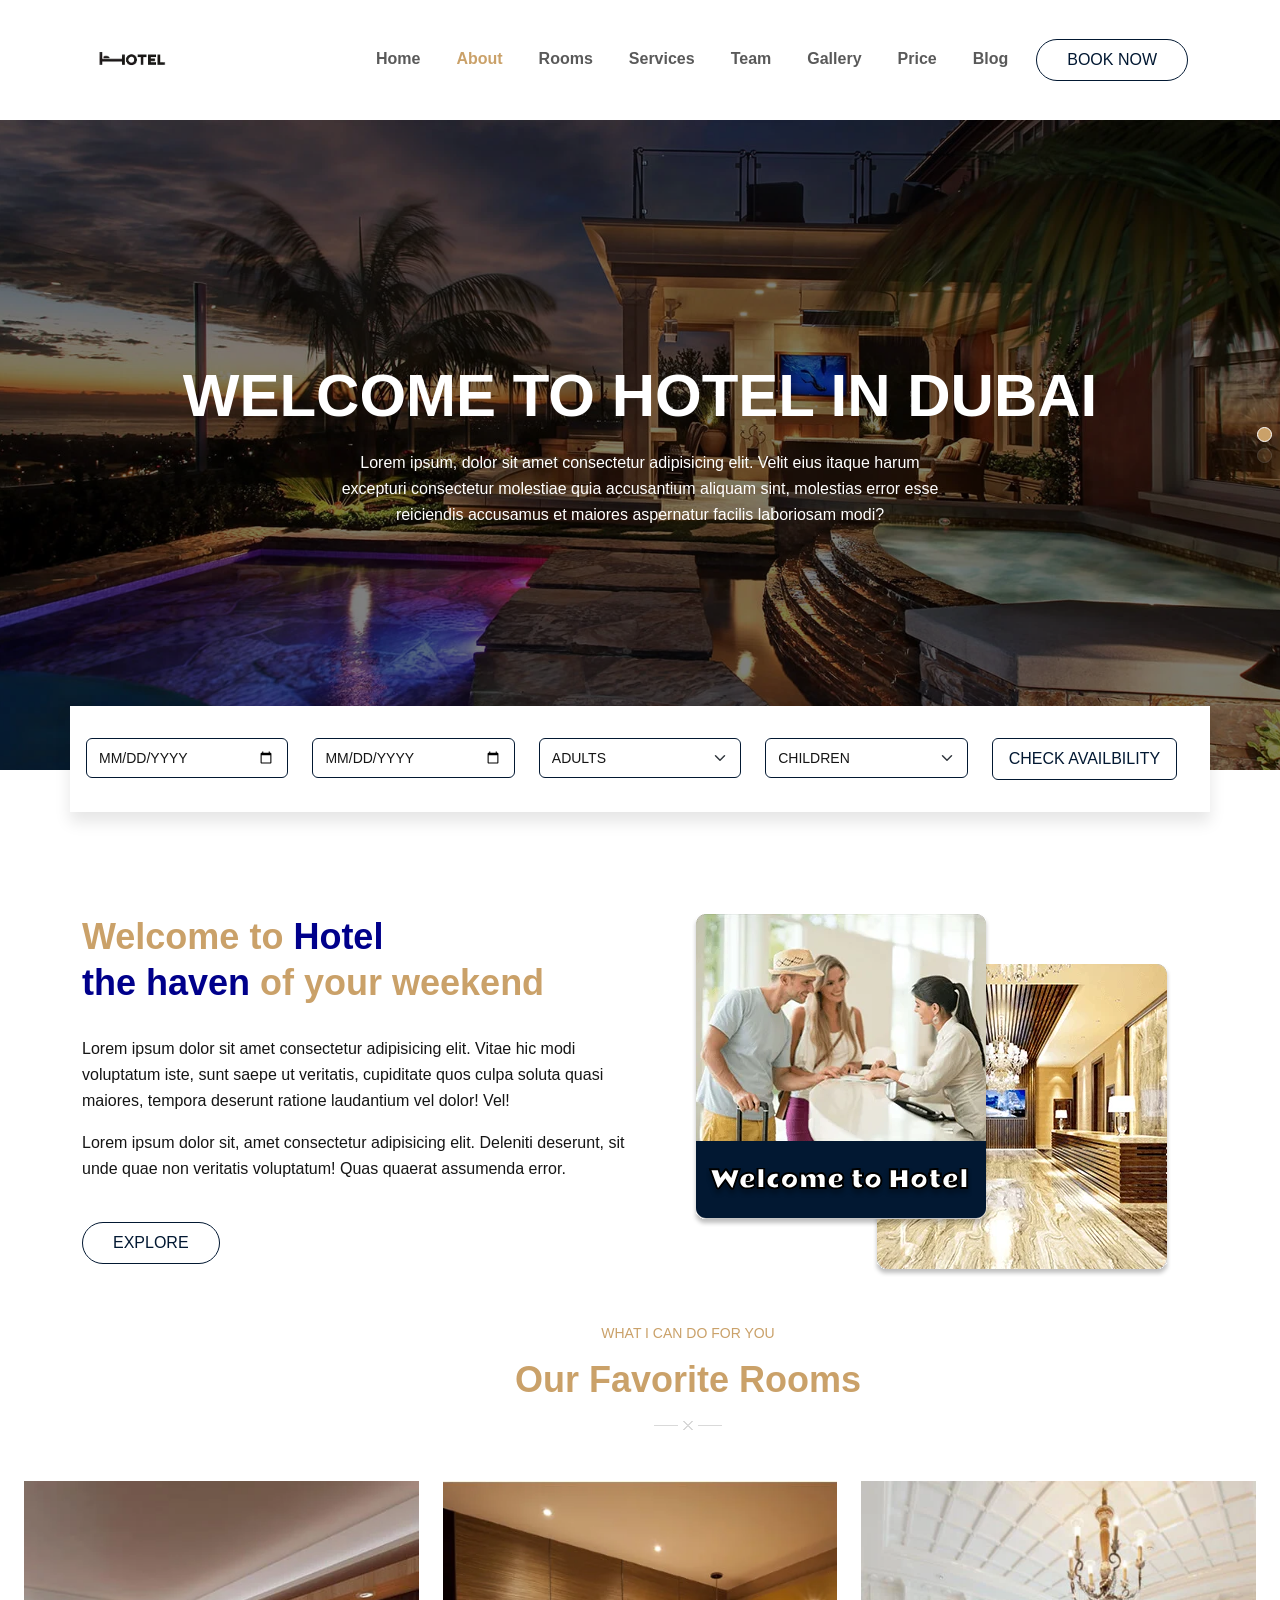
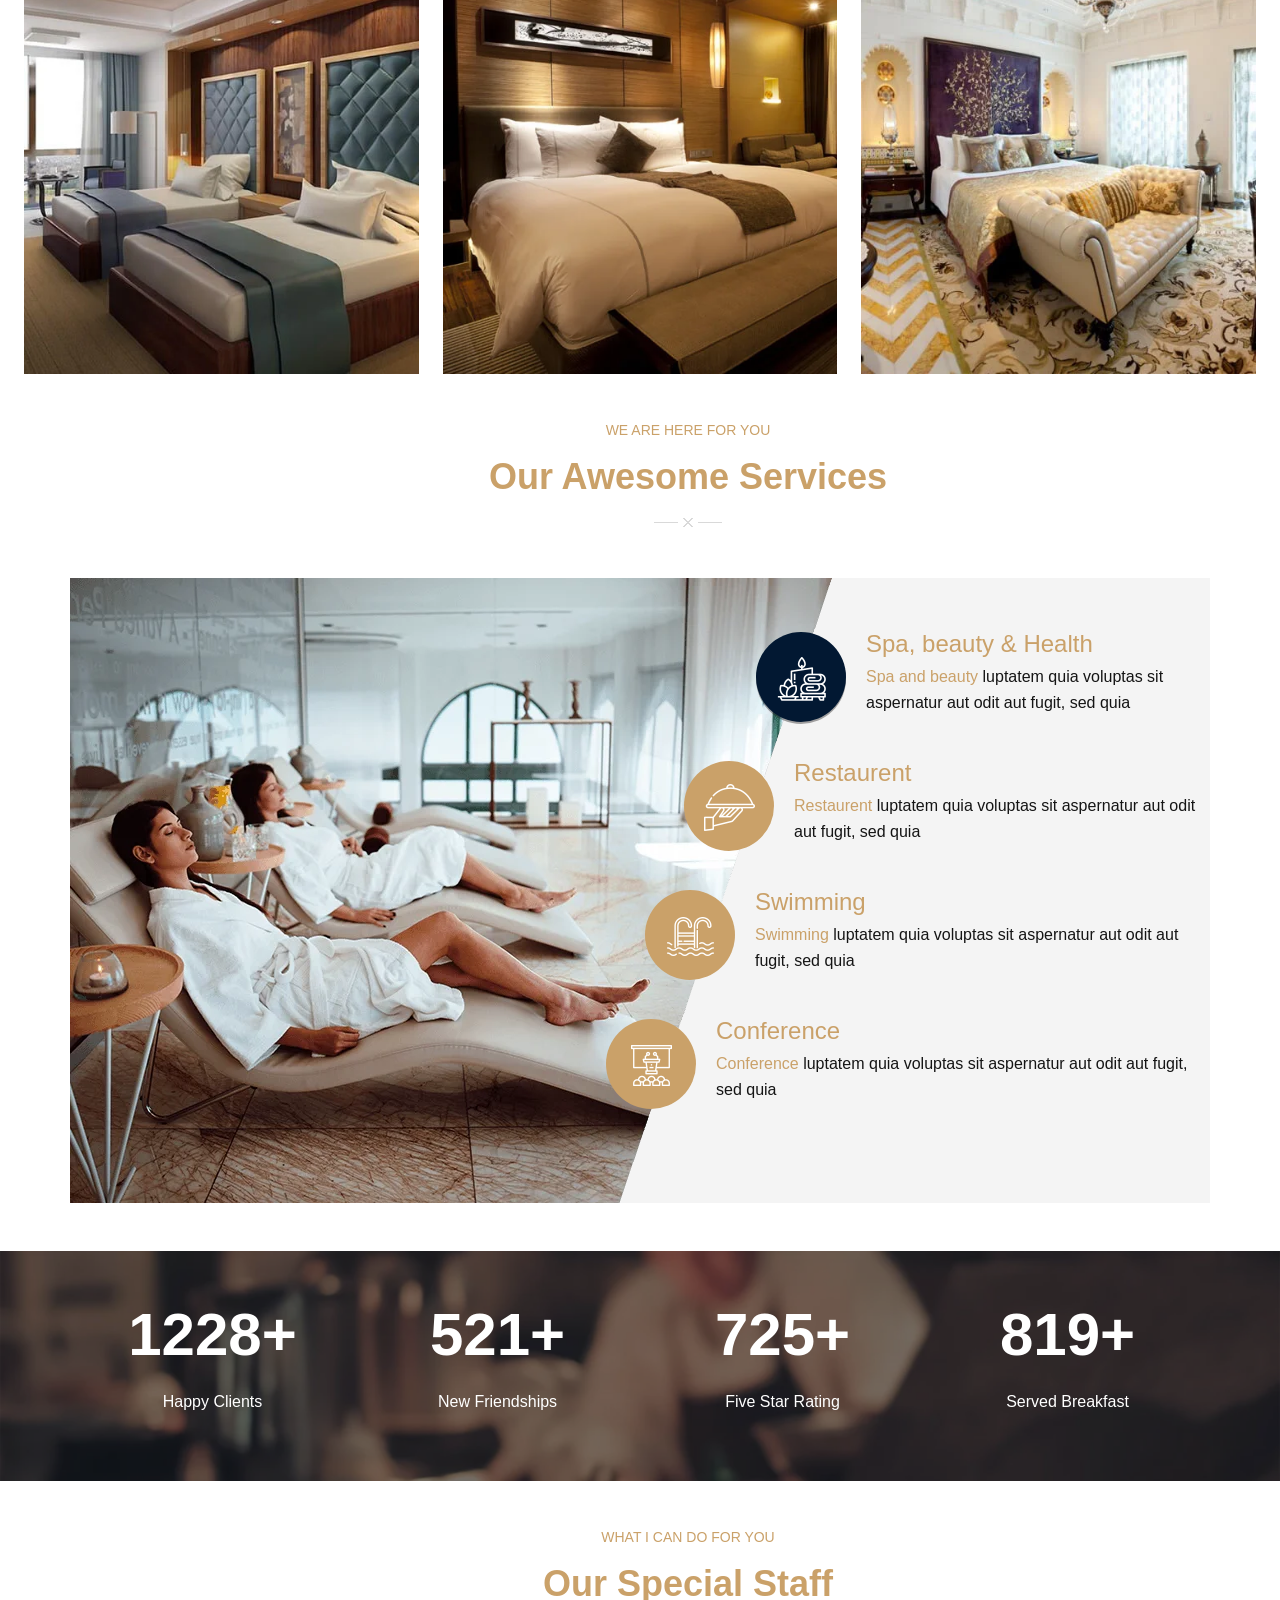
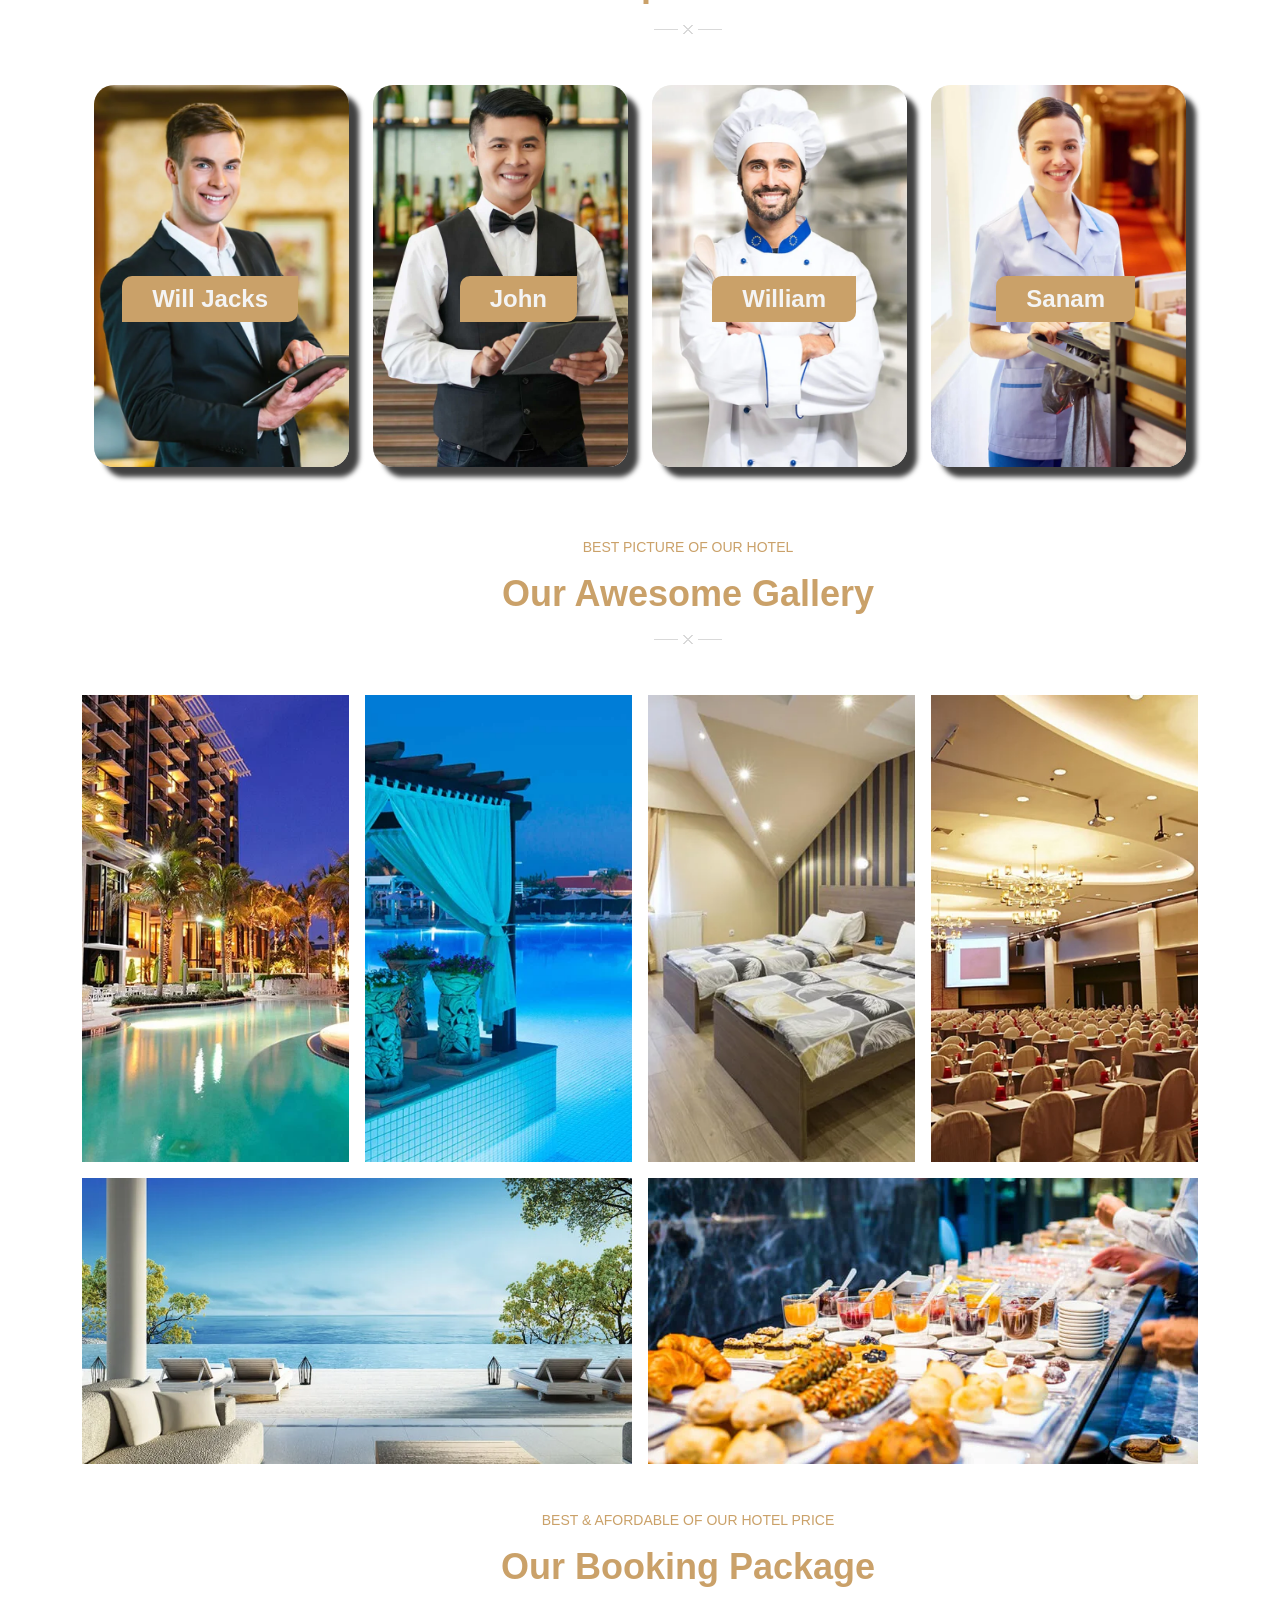
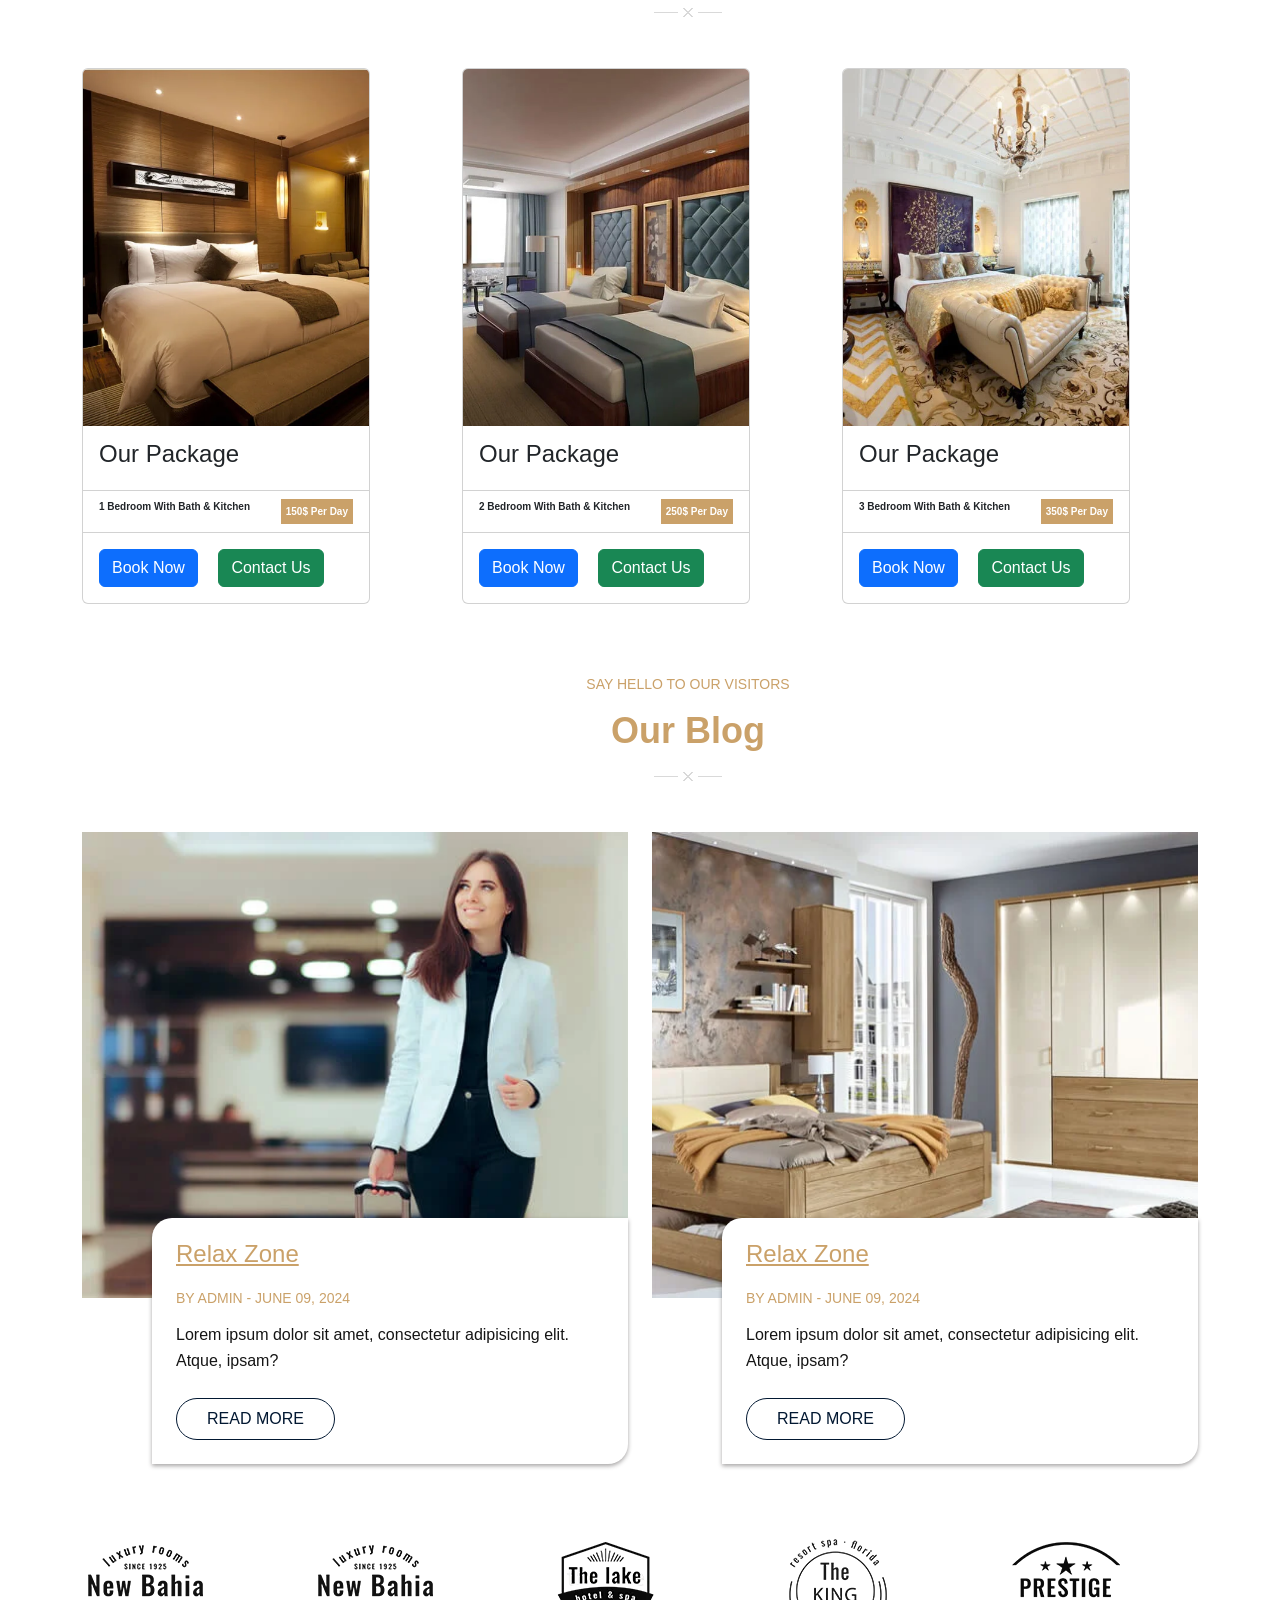
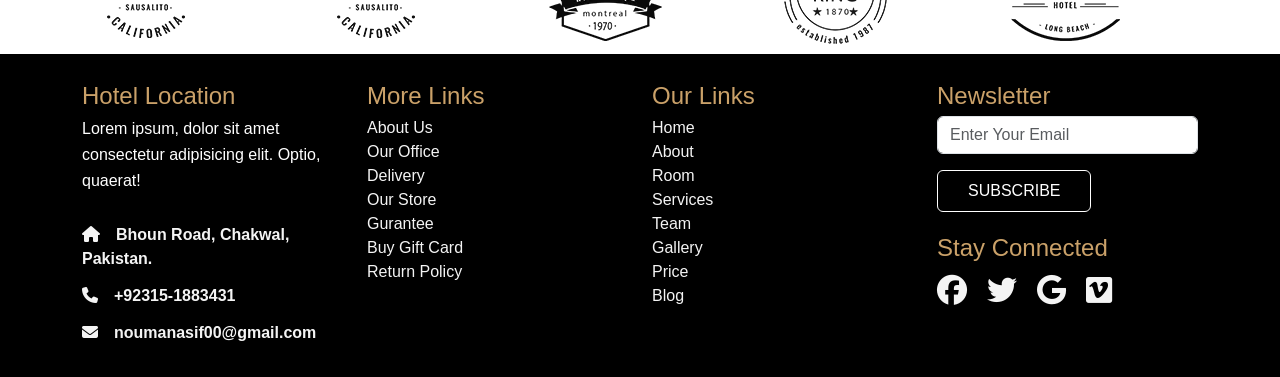
<file: index.html>
<!DOCTYPE html>
<html lang="en">
  <head>
    <meta charset="UTF-8" />
    <meta name="viewport" content="width=device-width, initial-scale=1.0" />
    <title>Hotel Management System</title>
    <link href="https://cdn.jsdelivr.net/npm/bootstrap@5.3.3/dist/css/bootstrap.min.css" rel="stylesheet" integrity="sha384-QWTKZyjpPEjISv5WaRU9OFeRpok6YctnYmDr5pNlyT2bRjXh0JMhjY6hW+ALEwIH" crossorigin="anonymous">
  </head>
  <body>
    <link
      rel="stylesheet"
      href="https://cdn.jsdelivr.net/npm/swiper@11/swiper-bundle.min.css"
    />
    <link
      rel="stylesheet"
      href="https://cdnjs.cloudflare.com/ajax/libs/font-awesome/6.5.1/css/all.min.css"
      integrity="sha512-DTOQO9RWCH3ppGqcWaEA1BIZOC6xxalwEsw9c2QQeAIftl+Vegovlnee1c9QX4TctnWMn13TZye+giMm8e2LwA=="
      crossorigin="anonymous"
      referrerpolicy="no-referrer"
    />
    <link rel="stylesheet" href="css/responsive.css" />
    <link rel="stylesheet" href="css/style.css" />
    <link
      rel="shortcut icon"
      href="images/images/favicon.png"
      type="image/x-icon"
    />
  </head>
  <body data-bs-spy="scroll" data-bs-target=".navbar" data-bs-offset="100">
    <!-- Navbar Section-->
    <header class="header_wrapper">
  <nav class="navbar navbar-expand-lg">
    <div class="container">
      <a class="navbar-brand" href="#">
        <img src="images/images/th-removebg-preview.png" class="img-fluid" alt="" />
      </a>
      <button
        class="navbar-toggler"
        type="button"
        data-bs-toggle="collapse"
        data-bs-target="#navbarNav"
        aria-controls="navbarNav"
        aria-expanded="false"
        aria-label="Toggle navigation"
      >
        <i class="fa-solid fa-bars-staggered"></i>
      </button>
      <div
        class="collapse navbar-collapse justify-content-end"
        id="navbarNav"
      >
        <ul class="navbar-nav menu-navbar-nav">
          <li class="nav-item">
            <a class="nav-link active" aria-current="page" href="#home">Home</a>
          </li>
          <li class="nav-item">
            <a class="nav-link" href="#about">About</a>
          </li>
          <li class="nav-item">
            <a class="nav-link" href="#rooms">Rooms</a>
          </li>
          <li class="nav-item">
            <a class="nav-link" href="#services">Services</a>
          </li>
          <li class="nav-item">
            <a class="nav-link" href="#team">Team</a>
          </li>
          <li class="nav-item">
            <a class="nav-link" href="#gallery">Gallery</a>
          </li>
          <li class="nav-item">
            <a class="nav-link" href="#price">Price</a>
          </li>
          <li class="nav-item">
            <a class="nav-link" href="#blog">Blog</a>
          </li>
          <li class="nav-item mt-3 mt-lg-0">
            <a class="main-btn" href="#">Book Now</a>
          </li>
        </ul>
      </div>
    </div>
  </nav>
</header>

    <!-- navbar section end   -->
    <!-- Banner Section Start -->
    <section id="home" class="banner-wrapper p-0">
      <div class="swiper MySwiper">
        <div class="swiper-wrapper">
          <div
            class="swiper-slide"
            style="background-image: url(./images/images/slider/slider2.webp)"
          >
            <div class="slider-caption text-center">
              <div>
                <h1>Welcome to hotel in Dubai</h1>
                <p>
                  Lorem ipsum, dolor sit amet consectetur adipisicing elit.
                  Velit eius itaque harum excepturi consectetur molestiae quia
                  accusantium aliquam sint, molestias error esse reiciendis
                  accusamus et maiores aspernatur facilis laboriosam modi?
                </p>
              </div>
            </div>
          </div>
          <div
            class="swiper-slide"
            style="background-image: url(./images/images/slider/slider1.webp)"
          >
            <div class="slider-caption text-center">
              <div>
                <h1>Welcome to hotel in Dubai</h1>
                <p>
                  Lorem ipsum, dolor sit amet consectetur adipisicing elit.
                  Velit eius itaque harum excepturi consectetur molestiae quia
                  accusantium aliquam sint, molestias error esse reiciendis
                  accusamus et maiores aspernatur facilis laboriosam modi?
                </p>
              </div>
            </div>
          </div>
        </div>
        <div class="swiper-pagination"></div>
      </div>
      <div class="container booking-area">
        <form class="row">
          <div class="col-lg mb-3 mb-lg-0">
            <input type="date" class="form-control" placeholder="Date" />
          </div>
          <div class="col-lg mb-3 mb-lg-0">
            <input type="date" class="form-control" placeholder="Date" />
          </div>
          <div class="col-lg mb-3 mb-lg-0">
            <select class="form-select">
              <option selected>Adults</option>
              <option value="1">1</option>
              <option value="2">2</option>
              <option value="3">3</option>
              <option value="4">4</option>
              <option value="5">5</option>
            </select>
          </div>
          <div class="col-lg mb-3 mb-lg-0">
            <select class="form-select">
              <option selected>Children</option>
              <option value="1">1</option>
              <option value="2">2</option>
              <option value="3">3</option>
              <option value="4">4</option>
              <option value="5">5</option>
            </select>
          </div>
          <div class="col-lg mb-3 mb-lg-0">
            <button type="submit" class="main-btn rounded-2 px-lg-3">
              Check Availbility
            </button>
          </div>
        </form>
      </div>
    </section>

    <!-- Banner Section end -->
    <section id="about" class="about-wrapper">
      <div class="container">
        <div class="row flex-lg-row flex-column-reverse">
          <div class="col-lg-6 text-center text-lg-start">
            <h3>
              Welcome to
              <span
                >Hotel <br class="d-none d-lg-block" />
                the haven</span
              >
              of your weekend
            </h3>
            <p>
              Lorem ipsum dolor sit amet consectetur adipisicing elit. Vitae hic
              modi voluptatum iste, sunt saepe ut veritatis, cupiditate quos
              culpa soluta quasi maiores, tempora deserunt ratione laudantium
              vel dolor! Vel!
            </p>
            <p>
              Lorem ipsum dolor sit, amet consectetur adipisicing elit. Deleniti
              deserunt, sit unde quae non veritatis voluptatum! Quas quaerat
              assumenda error.
            </p>
            <a href="#" class="main-btn mt-4">Explore</a>
          </div>
          <div class="col-lg-6 mb-4 mb-lg-0 ps-lg-4 text-center">
            <img src="./images/images/about-img.svg" class="img-fluid" alt="" />
          </div>
        </div>
      </div>
    </section>
    <section id="rooms" class="rooms-wrapper">
      <div class="container-fluid">
        <div class="row">
          <div class="col-sm-12 section-title text-center m-5">
            <h6>What I can do for you</h6>
            <h3>Our Favorite Rooms</h3>
          </div>
        </div>
        <div class="row m-0">
          <div class="col-md-4 mb-4 mb-lg-0">
            <div class="rooms-item">
              <img
                src="./images/images/room/room1.webp"
                class="img-fluid"
                alt=""
              />
              <div class="room-item-wrap">
                <div class="room-content">
                  <h5 class="text-white.mb-lg-5.text-decoration-underline">
                    Royal Suit
                  </h5>
                  <p class="text-white">
                    Discover five of our favorite dress our new collection that
                    are destined to be worn and loved immediately
                  </p>
                  <p class="text-white fw-bold mt-lg-4">$220 / Per Night</p>
                  <a href="#" class="main-btn border-white text-white mt-lg-5"
                    >Book Now</a
                  >
                </div>
              </div>
            </div>
          </div>
          <div class="col-md-4 mb-4 mb-lg-0">
            <div class="rooms-item">
              <img
                src="./images/images/room/room2.webp"
                class="img-fluid"
                alt=""
              />
              <div class="room-item-wrap">
                <div class="room-content">
                  <h5 class="text-white.mb-lg-5.text-decoration-underline">
                    Royal Suit
                  </h5>
                  <p class="text-white">
                    Discover five of our favorite dress our new collection that
                    are destined to be worn and loved immediately
                  </p>
                  <p class="text-white fw-bold mt-lg-4">$220 / Per Night</p>
                  <a href="#" class="main-btn border-white text-white mt-lg-5"
                    >Book Now</a
                  >
                </div>
              </div>
            </div>
          </div>
          <div class="col-md-4 mb-4 mb-lg-0">
            <div class="rooms-item">
              <img
                src="./images/images/room/room3.webp"
                class="img-fluid"
                alt=""
              />
              <div class="room-item-wrap">
                <div class="room-content">
                  <h5 class="text-white.mb-lg-5.text-decoration-underline">
                    Royal Suit
                  </h5>
                  <p class="text-white">
                    Discover five of our favorite dress our new collection that
                    are destined to be worn and loved immediately
                  </p>
                  <p class="text-white fw-bold mt-lg-4">$220 / Per Night</p>
                  <a href="#" class="main-btn border-white text-white mt-lg-5"
                    >Book Now</a
                  >
                </div>
              </div>
            </div>
          </div>
        </div>
      </div>
    </section>
    <section id="services" class="service-wrapper">
      <div class="container">
        <div class="row">
          <div class="col-sm-12 section-title text-center m-5">
            <h6>We Are Here For You</h6>
            <h3>Our Awesome Services</h3>
          </div>
        </div>
        <div class="row align-items-center service-item-wrap">
          <div class="col-lg-7 p-lg-0">
            <div class="tab-content" id="myTabContent">
              <div class="tab-pane fade show active" id="spa" role="tabpanel">
                <img src="images/images/services/service1.webp" alt="" />
              </div>
              <div class="tab-pane fade" id="restaurent" role="tabpanel">
                <img src="images/images/services/service2.webp" alt="" />
              </div>
              <div class="tab-pane fade" id="swimming" role="tabpanel">
                <img src="images/images/services/service3.webp" alt="" />
              </div>
              <div class="tab-pane fade" id="conference" role="tabpanel">
                <img src="images/images/services/service6.webp" alt="" />
              </div>
            </div>
          </div>
          <div class="col-lg-5 position-relative">
            <div class="service-menu-area">
              <ul class="nav">
                <li>
                  <a data-bs-toggle="tab" href="#spa" class="active">
                    <span class="service-icon">
                      <img
                        src="images/images/services/service-icon1.webp"
                        alt=""
                      />
                    </span>
                    <h5>Spa, beauty & Health</h5>
                    <p>
                      <span>Spa and beauty</span> luptatem quia voluptas sit
                      aspernatur aut odit aut fugit, sed quia
                    </p>
                  </a>
                </li>
                <li>
                  <a data-bs-toggle="tab" href="#restaurent">
                    <span class="service-icon">
                      <img
                        src="images/images/services/service-icon2.webp"
                        alt=""
                      />
                    </span>
                    <h5>Restaurent</h5>
                    <p>
                      <span>Restaurent</span> luptatem quia voluptas sit
                      aspernatur aut odit aut fugit, sed quia
                    </p>
                  </a>
                </li>
                <li>
                  <a data-bs-toggle="tab" href="#swimming">
                    <span class="service-icon">
                      <img
                        src="images/images/services/service-icon3.webp"
                        alt=""
                      />
                    </span>
                    <h5>Swimming</h5>
                    <p>
                      <span>Swimming</span> luptatem quia voluptas sit
                      aspernatur aut odit aut fugit, sed quia
                    </p>
                  </a>
                </li>
                <li>
                  <a data-bs-toggle="tab" href="#conference">
                    <span class="service-icon">
                      <img
                        src="images/images/services/service-icon4.webp"
                        alt=""
                      />
                    </span>
                    <h5>Conference</h5>
                    <p>
                      <span>Conference</span> luptatem quia voluptas sit
                      aspernatur aut odit aut fugit, sed quia
                    </p>
                  </a>
                </li>
              </ul>
            </div>
          </div>
        </div>
      </div>
      <div class="counter mt-5">
        <div class="container">
          <div class="row text-center">
            <div class="col-md-3 mb-lg-0 mb-md-0 mb-5">
              <h1><span id="count1"></span>+</h1>
              <p>Happy Clients</p>
            </div>
            <div class="col-md-3 mb-lg-0 mb-md-0 mb-5">
              <h1><span id="count2"></span>+</h1>
              <p>New Friendships</p>
            </div>
            <div class="col-md-3 mb-lg-0 mb-md-0 mb-5">
              <h1><span id="count3"></span>+</h1>
              <p>Five Star Rating</p>
            </div>
            <div class="col-md-3 mb-lg-0 mb-md-0 mb-5">
              <h1><span id="count4"></span>+</h1>
              <p>Served Breakfast</p>
            </div>
          </div>
        </div>
      </div>
    </section>
    <section id="team" class="team-wrapper">
      <div class="container">
        <div class="row">
          <div class="col-sm-12 section-title text-center m-5">
            <h6>What I Can Do For You</h6>
            <h3>Our Special Staff</h3>
          </div>
        </div>
        <div class="row m-0">
          <div class="col-md-3 mb-4 md-lg-0">
            <div class="team-items">
              <img
                src="images/images/team/team1.webp"
                alt=""
                class="img-fluid"
              />
              <div class="team-content">
                <h3>Will Jacks</h3>
              </div>
            </div>
          </div>
          <div class="col-md-3 mb-4 md-lg-0">
            <div class="team-items">
              <img
                src="images/images/team/team2.webp"
                alt=""
                class="img-fluid"
              />
              <div class="team-content">
                <h3>John</h3>
              </div>
            </div>
          </div>
          <div class="col-md-3 mb-4 md-lg-0">
            <div class="team-items">
              <img
                src="images/images/team/team3.webp"
                alt=""
                class="img-fluid"
              />
              <div class="team-content">
                <h3>William</h3>
              </div>
            </div>
          </div>
          <div class="col-md-3 mb-4 md-lg-0">
            <div class="team-items">
              <img
                src="images/images/team/team4.webp"
                alt=""
                class="img-fluid"
              />
              <div class="team-content">
                <h3>Sanam</h3>
              </div>
            </div>
          </div>
        </div>
      </div>
    </section>

    <section id="gallery" class="gallery-wrapper">
      <div class="container">
        <div class="row">
          <div class="col-sm-12 section-title text-center m-5">
            <h6>Best Picture Of Our Hotel</h6>
            <h3>Our Awesome Gallery</h3>
          </div>
        </div>
        <div class="row g-3">
          <div class="col-lg-3 col-md-6 gallery-item">
              <img
                src="images/images/gallery/1.webp"
                class="img-fluid w-100"
                alt=""
              />
              <div class="gallery-content"></div>
            </div>
            <div class="col-lg-3 col-md-6 gallery-item">
              <img
                src="images/images/gallery/2.webp"
                class="img-fluid w-100"
                alt=""
              />
              <div class="gallery-content"></div>
            </div>
            <div class="col-lg-3 col-md-6 gallery-item">
              <img
                src="images/images/gallery/3.webp"
                class="img-fluid w-100"
                alt=""
              />
              <div class="gallery-content"></div>
            </div>
            <div class="col-lg-3 col-md-6 gallery-item">
              <img
                src="images/images/gallery/4.webp"
                class="img-fluid w-100"
                alt=""
              />
              <div class="gallery-content"></div>
            </div>
            <div class="col-md-6 gallery-item">
              <img
                src="images/images/gallery/5.webp"
                class="img-fluid w-100"
                alt=""
              />
              <div class="gallery-content"></div>
            </div>
            <div class="col-md-6 gallery-item">
              <img
                src="images/images/gallery/6.webp"
                class="img-fluid w-100"
                alt=""
              />
              <div class="gallery-content"></div>
            </div>
          </div>
        </div>
      </div>
    </section>

    <section id="price" class="price-wrapper">
      <div class="container">
        <div class="row">
          <div class="col-sm-12 section-title text-center m-5">
            <h6>Best & Afordable Of Our Hotel Price</h6>
            <h3>Our Booking Package</h3>
          </div>
        </div>
        <div class="row">
          <div class="col-md-4 mb-4">
            <div class="card" style="width: 18rem;">
              <img src="images/images/room/room2.webp" class="card-img-top img-fluid" alt="...">
              <div class="card-body">
                <h5 class="card-title">Our Package</h5>
              </div>
              <ul class="list-group list-group-flush">
                <li class="list-group-item">1 Bedroom With Bath & Kitchen  <span class="price float-end
                  text-white">150$ Per Day</span></li>
              </ul>
              <div class="card-body">
                <a href="#" class="card-link text-decoration-none btn btn-primary">Book Now</a>
                <a href="#" class="card-link text-decoration-none btn btn-success">Contact Us</a>
              </div>
            </div>
          </div>
          <div class="col-md-4 mb-4">
            <div class="card" style="width: 18rem;">
              <img src="images/images/room/room1.webp" class="card-img-top img-fluid" alt="...">
              <div class="card-body">
                <h5 class="card-title">Our Package</h5>
              </div>
              <ul class="list-group list-group-flush">
                <li class="list-group-item">2 Bedroom With Bath & Kitchen  <span class="price float-end text-white">250$ Per Day</span></li>
              </ul>
              <div class="card-body">
                <a href="#" class="card-link text-decoration-none btn btn-primary">Book Now</a>
                <a href="#" class="card-link text-decoration-none btn btn-success">Contact Us</a>
              </div>
            </div>
          </div>
          <div class="col-md-4 mb-4">
            <div class="card" style="width: 18rem;">
              <img src="images/images/room/room3.webp" class="card-img-top img-fluid" alt="...">
              <div class="card-body">
                <h5 class="card-title">Our Package</h5>
              </div>
              <ul class="list-group list-group-flush">
                <li class="list-group-item">3 Bedroom With Bath & Kitchen <span class="price float-end text-white"> 350$ Per Day</span></li>
              </ul>
              <div class="card-body">
                <a href="#" class="card-link text-decoration-none btn btn-primary">Book Now</a>
                <a href="#" class="card-link text-decoration-none btn btn-success">Contact Us</a>
              </div>
            </div>
          </div>
        </div>
        </div>
        </section>
        
        <section id="blog" class="blog-wrapper pb-0">
          <div class="container">
            <div class="row">
              <div class="col-sm-12 section-title text-center m-5">
                <h6>Say Hello To Our Visitors</h6>
                <h3>Our Blog</h3>
              </div>
            </div>
            <div class="row">
              <div class="col-md-6 mb-4">
                <div class="card p-0 border-0 rounded-0">
                  <img src="images/images/blog/blog1.webp" alt="">
                  <div class="blog-content bg-white p-4">
                    <h5 class="text-decoration-underline mb-4">Relax Zone</h5>
                    <h6>By Admin - june 09, 2024</h6>
                    <p class="mt-2">Lorem ipsum dolor sit amet, consectetur adipisicing elit. Atque, ipsam?</p>
                    <a href="#" class="main-btn mt-2">Read More</a>
                  </div>
                </div>
              </div>
              <div class="col-md-6 mb-4">
                <div class="card p-0 border-0 rounded-0">
                  <img src="images/images/blog/blog2.webp" alt="">
                  <div class="blog-content bg-white p-4">
                    <h5 class="text-decoration-underline mb-4">Relax Zone</h5>
                    <h6>By Admin - june 09, 2024</h6>
                    <p class="mt-2">Lorem ipsum dolor sit amet, consectetur adipisicing elit. Atque, ipsam?</p>
                    <a href="#" class="main-btn mt-2">Read More</a>
                  </div>
                </div>
              </div>
            </div>
            </div>
            <div class="our-partner-slider mt-5">
              <div class="container swiper our-partner">
                <div class="swiper-wrapper">
                  <div class="swiper-slide"><img src="images/images/partners/brand1.webp" alt=""></div>
                  <div class="swiper-slide"><img src="images/images/partners/brand2 (1).webp" alt=""></div>
                  <div class="swiper-slide"><img src="images/images/partners/brand2.webp" alt=""></div>
                  <div class="swiper-slide"><img src="images/images/partners/brand3.webp" alt=""></div>
                  <div class="swiper-slide"><img src="images/images/partners/brand4.webp" alt=""></div>
                  <div class="swiper-slide"><img src="images/images/partners/brand5.webp" alt=""></div>
                  <div class="swiper-slide"><img src="images/images/partners/brand6.webp" alt=""></div>
                  <div class="swiper-slide"><img src="images/images/partners/brand6.webp" alt=""></div>
                </div>
              </div>
            </div>
            </section>
            <section id="contact" class="footer-wrapper mt-5 mt-md-2 pb-0">
              <div class="container pb-3">
                <div class="row">
                  <div class="col-lg-3 col-md-6">
                    <h5>Hotel Location</h5>
                    <p class="ps-0 text-white">Lorem ipsum, dolor sit amet consectetur adipisicing elit. Optio, quaerat!</p>
                    <div class="contact-info">
                      <ul class="list-unstyled">
                        <li><a href="#"><i class="fa fa-home me-3"></i>Bhoun Road, Chakwal, Pakistan.</a></li>
                        <li><a href="#"><i class="fa fa-phone me-3"></i>+92315-1883431</a></li>
                        <li><a href="#"><i class="fa fa-envelope me-3"></i>noumanasif00@gmail.com</a></li>
                      </ul>
                    </div>
                  </div>
                  <div class="col-lg-3 col-md-6">
                    <h5>More Links</h5>
                    <ul class="link-widget p-0">
                      <li><a href="#">About Us</a></li>
                      <li><a href="#">Our Office</a></li>
                      <li><a href="#">Delivery</a></li>
                      <li><a href="#">Our Store</a></li>
                      <li><a href="#">Gurantee</a></li>
                      <li><a href="#">Buy Gift Card</a></li>
                      <li><a href="#">Return Policy</a></li>
                    </ul>
                  </div>
                  <div class="col-lg-3 col-md-6">
                    <h5>Our Links</h5>
                    <ul class="link-widget p-0">
                      <li><a href="#home">Home</a></li>
                      <li><a href="#about">About</a></li>
                      <li><a href="#rooms">Room</a></li>
                      <li><a href="#services">Services</a></li>
                      <li><a href="#team">Team</a></li>
                      <li><a href="#gallery">Gallery</a></li>
                      <li><a href="#price">Price</a></li>
                      <li><a href="#blog">Blog</a></li>
                    </ul>
                  </div>
                  <div class="col-lg-3 col-md-6">
                    <h5>Newsletter</h5>
                    <div class="form-group mb-4">
                      <input type="email" class="form-control" placeholder="Enter Your Email">
                      <button type="submit" class="main-btn rounded-2 mt-3 border-white text-white">Subscribe</button>
                    </div>
                    <h5>Stay Connected</h5>
                    <ul class="social-network d-flex align-items-center p-0">
                      <li><a href="#"><i class="fa-brands fa-facebook"></i></a></li>
                      <li><a href="#"><i class="fa-brands fa-twitter"></i></a></li>
                      <li><a href="#"><i class="fa-brands fa-google"></i></a></li>
                      <li><a href="#"><i class="fa-brands fa-vimeo"></i></a></li>
                    </ul>
                  </div>
                </div>
              </div>
            </section>
    

    <script
      src="https://cdn.jsdelivr.net/npm/@popperjs/core@2.11.8/dist/umd/popper.min.js"
      integrity="sha384-I7E8VVD/ismYTF4hNIPjVp/Zjvgyol6VFvRkX/vR+Vc4jQkC+hVqc2pM8ODewa9r"
      crossorigin="anonymous"
    ></script>
    <script src="https://cdn.jsdelivr.net/npm/bootstrap@5.3.3/dist/js/bootstrap.bundle.min.js" integrity="sha384-YvpcrYf0tY3lHB60NNkmXc5s9fDVZLESaAA55NDzOxhy9GkcIdslK1eN7N6jIeHz" crossorigin="anonymous"></script>
    <script src="https://cdn.jsdelivr.net/npm/swiper@11/swiper-bundle.min.js"></script>
    
    <script src="js/main.js"></script>
  </body>
</html>
</file>
<file: css/responsive.css>
@media (max-width: 1199px) {
    .header_wrapper .navbar-expand-lg .navbar-nav{
         align-items: center;
     }
     .header_wrapper .navbar-expand-lg .navbar-nav .nav-link{
         padding: 0;
         font-size: .875rem;
     }
     .main-btn{
         font-size: .875rem;
     }
     
     .booking-area{
         padding: 3rem .625rem;
     }
     .booking-area .main-btn{
         padding-left: .3125rem !important;
         padding-right: .3125rem !important;
     }
     .rooms-item .room-content{
        padding: 1rem 1.875rem;
     }
     .rooms-item .room-content h5{
        font-size: 1rem;
     }
     .rooms-item .room-content p{
        font-size: 0.7rem;
     }
 }
 @media (max-width: 991px) {
    body{
        overflow-x: hidden;
    }
     section{
         padding: 1.875rem;
     }
     .header-scroll{
         height: auto;
     }
     .header_wrapper .menu-navbar-nav{
         text-align: center;
         padding-bottom: .9375rem;
     }
     .header_wrapper .nav-item .nav-link{
         margin-top: .9375rem;
     }
     .banner-wrapper{
         height: 25.625rem;
     }
     .booking-area{
         padding: 3.125rem 1.875rem;
     }
     .about-wrapper{
         padding-top: 22.375rem;
     }
     .about-wrapper img{
        margin-top: 10rem;
     }
     .rooms-item .room-content{
        padding: 1rem 1.875rem;
     }
     .rooms-item .room-content h5{
        font-size: 1.5rem;
     }
     .rooms-item .room-content p{
        font-size: 1rem;
     }
     .service-item-wrap .tab-content .tab-pane img{
        width: 100%;
        text-align: center;
     }
     .service-menu-area{
        padding: 1.5rem 0.5rem;
     }
     .service-menu-area ul li {
        margin-left: unset !important;
     }
 }
 @media (max-width: 767px) {
    body{
        overflow-x: hidden;
    }
     h1{
         font-size: 1.875rem;
         line-height: 2.5rem;
     }
     h3{
         font-size: 1.75rem;
         line-height: 2.1875rem;
     }
     h5{
         font-size: 1.25rem;
     }
     p{
         font-size: .8125rem;
         line-height: 1.5rem;
     }
     .rooms-wrapper h3{
        font-size: 20px;

     }
     .service-item-wrap .tab-content .tab-pane img{
        width: 100%;
     }
     
 }
 @media (max-width: 660px) {
    body{
        overflow-x: hidden;
    }
 }
</file>
<file: css/style.css>
*{
    box-sizing: border-box;
    margin: 0;
    padding: 0;
}
:root{
    --primary-color: #021832;
    --secondary-color: #caa169;
    --bg-color: #f4f4f4;
    --bg-white: #fff;
    --bg-black: #000;
    --primary-text: 'Poppins', sans-serif;
    --secondary-font: cursive, sans-serif;
    --primary-text: #caa169;
    --text-white: #fff;
    --text-black: #151515;
    --text-gray: #e4e4e4;
}
body{
    font-family: var(--secondary-font);
    background-color: var(--bg-white);
    overflow-x: hidden;
}
a{
    text-decoration: none;
}
::-webkit-scrollbar{
    width: .375rem;
}
::-webkit-scrollbar-track{
    background: var(--secondary-color);
}
::-webkit-scrollbar-thumb{
    background: var(--secondary-color);
}
section{
    padding: 3 0;
}
.main-btn{
    font-size: 1rem;
    font-weight: 500;
    color: var(--primary-color);
    text-transform: uppercase;
    background-color: transparent;
    border: 0.0625rem solid var(--primary-color);
    padding: .375rem 1.875rem;
    border-radius: 3.125rem;
    line-height: 1.75rem;
    display: inline-block;
    transition: all 0.3s ease-out 0s;
}
.main-btn:hover{
    background-color: var(--secondary-color);
    border-color: var(--secondary-color);
    color: var(--text-white);
}
h1{
    font-size: 3.75rem;
    line-height: 4.25rem;
    font-weight: 700;
    color: var(--text-white);
    margin-bottom: 1.25rem;
    text-transform: uppercase;
    font-family: var(--secondary-font);
}
h3{
    margin-bottom: 1.875rem;
    line-height: 2.875rem;
    font-weight: 700;
    font-size: 2.25rem;
    color: var(--primary-text);
    font-family: var(--secondary-font);
}
h3 span{
    color: darkblue;
}
h5{
    font-size: 1.5rem;
    line-height: 1;
    color: var(--primary-text);
    font-weight: 500;
    font-family: var(--secondary-font);
}
h6{
    font-size: .875rem;
    color: var(--primary-text);
    margin-bottom: .9375rem;
    text-transform: uppercase;
    font-weight: 300;
    font-family: var(--secondary-font);
}
p{
    font-size: 1rem;
    color: var(--text-black);
    line-height: 1.625rem;

}
.section-title:after{
    content: '';
    background-image: url(../images/images/title-icon.webp);
    background-position: center center;
    background-repeat: no-repeat;
    display: block;
    margin-top: -0.9375rem;
    height: .9375rem;
}
.navbar-brand img{
    width: 100px;
    font-size: 100px;

}
.header_wrapper .navbar{
    padding: .9375rem 0;
    background-color: var(--bg-white);
    -webkit-box-shadow: 0 .5rem .375rem -0.375rem rgb(0 0 0 / 40%);
     box-shadow: 0 .5rem .375rem -0.375rem rgb(0 0 0 / 40%);
     -webkit-transition: background 0s ease-in-out 0s, margin-top 0s ease-in-out 0s, opacity 0s ease-in-out 0s;
     transition: background 0s ease-in-out 0s, margin-top 0s ease-in-out 0s, opacity 0s ease-in-out 0s;
    }
    .header_wrapper .navbar-toggler:focus{
        display: none;
    }
    .header_wrapper .nav-item{
        margin: 0 .625rem;
    }
    .header_wrapper .nav-item .nav-link{
        font-size: 1rem;
        font-weight: 600;
        display: inline-block;
    }
    .header_wrapper .nav-item .nav-link:hover,
    .header_wrapper .nav-item .nav-link.active{
        color: var(--secondary-color);
    }
    .navbar.header-scroll{
        position: fixed;
        top: 0;
        left: 0;
        width: 100%;
        z-index: 9999;
        background-color: rgba(255, 255, 255, .85);
        -webkit-animation: 500ms ease-in-out 0s normal none 1 running fadeInDown;
        animation: 500ms ease-in-out 0s normal none 1 running fadeInDown;
    }
    @keyframes fadeInDown{
        0%{
            top: -30%;
        }
        50%{
            top: -15%;
        }
        100%{
            top: 0;
        }
    }
    /* Navbar section end */
    .banner-wrapper{
        height: 40.625rem;
    }
    .banner-wrapper .swiper{
        width: 100%;
        height: 100%;
    }
    .banner-wrapper .swiper-slide{
        width: 100%;
        height: 100%;
        background-position: center;
        background-repeat: no-repeat;
        background-size: cover;
        position: relative;
    }
    .banner-wrapper .swiper-slide::before{
        content: '';
        position: absolute;
        top: 0;
        left: 0;
        width: 100%;
        height: 100%;
        background-color: var(--bg-black);
        opacity: 0.5;
        z-index: 0;
    }
    .banner-wrapper .swiper-pagination-bullets .swiper-pagination-bullet{
        width: .9375rem;
        height: .9375rem;
        background-color: var(--secondary-color);
        border: 0.0625rem solid var(--bg-white);
    }
    .banner-wrapper .swiper .slider-caption{
        height: 100%;
        position: relative;
        z-index: 99;
        display: flex;
        align-items: center;
        justify-content: center;
    }
    .banner-wrapper .swiper .slider-caption p{
        max-width: 37.5rem;
        margin: 0 auto;
        color: var(--bg-white);
    }
    .booking-area{
        background: var(--bg-white);
        box-shadow: 0 .625rem .9375rem 0 rgb(0 0 0 / 10%);
        margin-top: -4rem;
        padding: 2rem 1rem;
        position: relative;
        z-index: 99;
    }
    .booking-area .form-control, 
    .booking-area .form-select{
        border: .0625rem solid var(--primary-color);
        height: 2.5rem;
        text-transform: uppercase;
        font-size: .875rem;
        color: var(--text-black);
        font-weight: 500;
    }
    .booking-area .form-control:focus,
    .booking-area  .form-select:focus{
        outline: none;
        box-shadow: none;
    }
    /* Abouts section start */
    .about-wrapper{
        padding-top: 9rem;
    }
    .rooms-wrapper .rooms-item{
        position: relative;
        overflow: hidden;
    }
    .rooms-wrapper .rooms-item img{
        width: 100%;
        -webkit-transition: all 400ms ease 0s;
        transition: all 400ms ease-in 0s;
    }
    .rooms-wrapper .rooms-item:hover img{
        -webkit-transform: scale3d(1.05, 1.05, 1.05);
        transform: scale3d(1.05, 1.05, 1.05);
    }
    .rooms-wrapper .rooms-item::before{
        content: '';
        position: absolute;
        top: 0;
        left: 0;
        width: 100%;
        height: 100%;
        background-color: var(--bg-black);
        opacity: 0;
        z-index: 1;
        -webkit-transition: all 400ms ease-in 0s;
        transition: all 400ms ease-in 0s;
    }
    .rooms-wrapper .rooms-item:hover::before{
        opacity: 0.6;
    }
    .rooms-wrapper .room-item-wrap{
        position: absolute;
        left: 1.875rem;
        right: 1.875rem;
        top: 50%;
        transform: translateY(-50%);
        z-index: 1;
    }
    .rooms-wrapper .rooms-item .room-content{
        border: .125rem solid var(--bg-white);
        padding: 5rem 1.875rem;
        -webkit-transform: scale3d(1.2, 1.2, 1.2);
        transform: scale3d(1.2, 1.2, 1.2);
        transition: all 500ms ease-in 0s;
        opacity: 0;
    }
    .rooms-wrapper .rooms-item:hover .room-content{
        opacity: 1;
        transform: scale3d(1,1,1);
    }

.service-item-wrap{
    background-color: var(--bg-color);
}
.service-menu-area ul li a{
    display: block;
    margin-bottom: 2.8125rem;
}
.service-menu-area ul li a .service-icon{
    height: 5.625rem;
    width: 5.625rem;
    background-color: var(--secondary-color);
    line-height: 5.625rem;
    text-align: center;
    border-radius: 100%;
    float: left;
    transition: all 0.3s ease-in-out;
}
.service-menu-area ul li a .service-icon:hover,
.service-menu-area ul li a.active .service-icon{
    background-color: var(--primary-color);
    color: var(--text-white);
    box-shadow: 0 .125rem rgb(34 30 31 / 40%);
}
 .service-menu-area ul li:nth-child(1){
    margin-left: 0.5625rem;
 }
 .service-menu-area ul li:nth-child(2){
    margin-left: -3.9375rem;
 }
 .service-menu-area ul li:nth-child(3){
    margin-left: -6.375rem;
 }
 .service-menu-area ul li:nth-child(4){
    margin-left: -8.8125rem;
 }
 .service-menu-area ul li a p,
 .service-menu-area ul li a h5{
    padding-left: 6.875rem;
    display: block;
    text-align: left;
 }
 .service-menu-area ul li a p span{
    color: var(--secondary-color);
 }
 .counter{
    background-image: url('../images/images/counter-bg.webp');
    background-position: center center;
    background-repeat: no-repeat;
    background-size: cover;
    padding: 3.125rem;
    position: relative;
 }
 .counter::before{
    position: absolute;
    top: 0;
    left: 0;
    content: '';
    width: 100%;
    height: 100%;
    background-color: var(--bg-black);
    opacity: 0.5;
    z-index: 1;
 }
 .counter p, .counter h1{
    position: relative;
    z-index: 3;
    color: var(--text-white);
 }
 .team-items{
    background-color: var(--bg-color);
    box-shadow: 10px 10px 5px 0px rgba(0,0,0,0.75);
    -webkit-box-shadow: 10px 10px 5px 0px rgba(0,0,0,0.75);
    -moz-box-shadow: 10px 10px 5px 0px rgba(0,0,0,0.75);
     width: 100%;
     border-radius: 20px;
     position: relative;
 }
 .team-items img{
    width: 100%;
    border-radius: 20px;
 }
 .team-content{
    position: absolute;
    top: 50%;
    display: flex;
    align-items: center;
    justify-content: center;
    right: 20%;
 }
 .team-content h3{
    background-color: var(--secondary-color);
    color: var(--bg-color);
    border-radius: 10px 0px;
    font-size: 24px;
    padding: 0px 30px;
 }
 .card .list-group-item{
    font-size: 10px;
    font-weight: 700;

 }
 .card .list-group-item .price{
    font-weight: 900;
    background-color: #caa169;
    padding: 5px;
 }
 .blog-wrapper .blog-content{
    margin: -5rem 0 0 4.375rem;
    box-shadow: 0 .125rem .25rem rgb(34 30 31 / 40%);
    border-radius: 20px 0px;
 }
 .footer-wrapper{
    background-color: var(--bg-black);
    padding: 30px 0px;
 }
 .contact-info .list-unstyled li a{
    color: var(--bg-color);
    font-size: 16px;
    font-weight: bold;
 }
 .contact-info .list-unstyled li a i{
    margin-top: 16px;
 }
 .link-widget li{
      list-style-type: none;
 }
 .link-widget li a{
    color: var(--bg-color);
 }
 .social-network li{
    list-style-type: none;
 }
 .social-network li a{
    color: var(--bg-color);
    font-size: 30px;
 }
 .social-network li a i{
    margin-right: 20px;
 }
</file>
